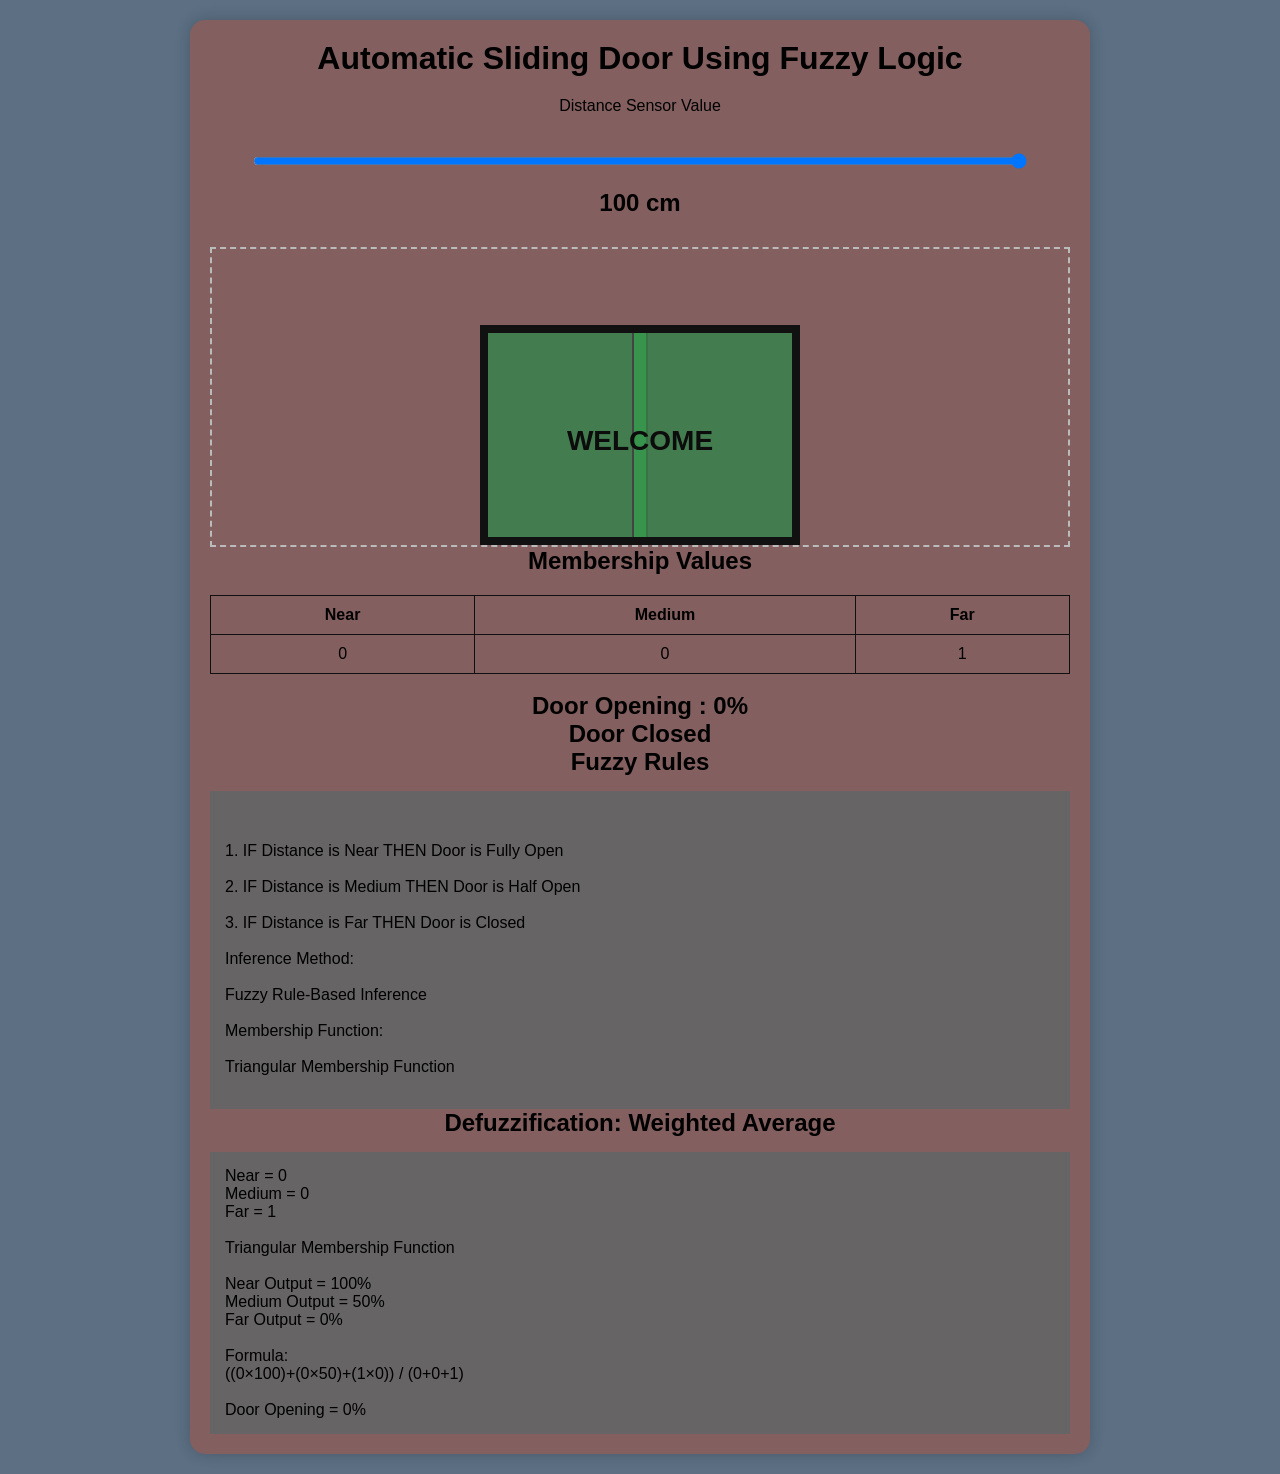
<file: Fuzzy/index.html>
<!doctype html> 
<html lang="en"> 
  <head> 
    <meta charset="UTF-8" /> 
    <meta name="viewport" content="width=device-width, initial-scale=1.0" /> 
 
    <title>Automatic Sliding Door </title> 

    <link rel="stylesheet" href="style.css">
  </head> 
  
  <body> 
    <div class="container"> 
      <h1>Automatic Sliding Door Using Fuzzy Logic</h1> 
 
      <div class="controls"> 
        <label> Distance Sensor Value </label> 
 
        <br/><br/> 
 
        <input type="range" id="distance" min="0" max="100" value="100" /> 
 
        <h2 id="distanceValue">100 cm</h2> 
      </div> 
 
      <div class="simulation"> 
        <div class="doorFrame"> 
          <div id="leftDoor"></div> 
 
          <div id="rightDoor"></div> 
 
          <div class="welcome">WELCOME</div> 
        </div> 
      </div> 
 
      <h2>Membership Values</h2> 
 
      <table> 
        <tr> 
          <th>Near</th> 
          <th>Medium</th> 
          <th>Far</th> 
        </tr> 
 
        <tr> 
          <td id="near">0.00</td> 
          <td id="medium">0.00</td> 
          <td id="far">0.00</td> 
        </tr> 
      </table> 
 
      <br/> 
 
      <h2 id="opening">Door Opening : 0%</h2> 
 
      <h2 id="status">Door Closed</h2> 
 
      <h2>Fuzzy Rules</h2> 
 
      <pre> 

1. IF Distance is Near THEN Door is Fully Open 

2. IF Distance is Medium THEN Door is Half Open 

3. IF Distance is Far THEN Door is Closed 

Inference Method: 

Fuzzy Rule-Based Inference 

Membership Function: 

Triangular Membership Function 
 
</pre> 
 
      <h2>Defuzzification: Weighted Average</h2> 
 
      <pre id="formula"> 

Weighted Average Defuzzification 
 
</pre> 
    </div> 

    <script src="script.js"></script>
  </body> 
</html>
</file>
<file: Fuzzy/style.css>
* { 
  margin: 0; 
  padding: 0; 
  box-sizing: border-box; 
  font-family: Arial, sans-serif; 
} 

body { 
  background: #5c6f83; 
  padding: 20px; 
} 

.container { 
  max-width: 900px; 
  margin: auto; 
  background: rgb(131, 95, 95); 
  padding: 20px; 
  border-radius: 15px; 
  box-shadow: 0 0 15px rgba(0, 0, 0, 0.2); 
} 

h1, 
h2 { 
  text-align: center; 
} 

.controls { 
  text-align: center; 
  margin-top: 20px; 
} 

input[type="range"] { 
  width: 90%; 
  margin: 20px; 
} 

.simulation { 
  position: relative; 
  width: 100%; 
  height: 300px; 
  margin-top: 30px; 
  border: 2px dashed #bbb; 
} 

.doorFrame { 
  position: absolute; 
  left: 50%; 
  bottom: 0; 
  transform: translateX(-50%); 

  width: 320px; 
  height: 220px; 

  border: 8px solid #111111; 
  background: #585656; 

  overflow: hidden; 
} 

.welcome { 
  position: absolute; 
  width: 100%; 
  top: 45%; 

  text-align: center; 

  font-size: 28px; 
  font-weight: bold; 

  color: #0c0c0c; 
} 

#leftDoor { 
  position: absolute; 

  left: 0; 
  top: 0; 

  width: 160px; 
  height: 220px; 

  background: rgba(44, 173, 72, 0.45); 

  border-right: 2px solid #444; 

  transition: 0.5s; 
} 

#rightDoor { 
  position: absolute; 

  right: 0; 
  top: 0; 

  width: 160px; 
  height: 220px; 

  background: rgba(44, 173, 72, 0.45); 

  border-left: 2px solid #444; 

  transition: 0.5s; 
} 

table { 
  width: 100%; 
  margin-top: 20px; 

  border-collapse: collapse; 
} 

th, 
td { 
  border: 1px solid #111010; 

  padding: 10px; 

  text-align: center; 
} 

pre { 
  background: #666464; 

  padding: 15px; 

  margin-top: 15px; 

  white-space: pre-wrap; 
}
</file>
